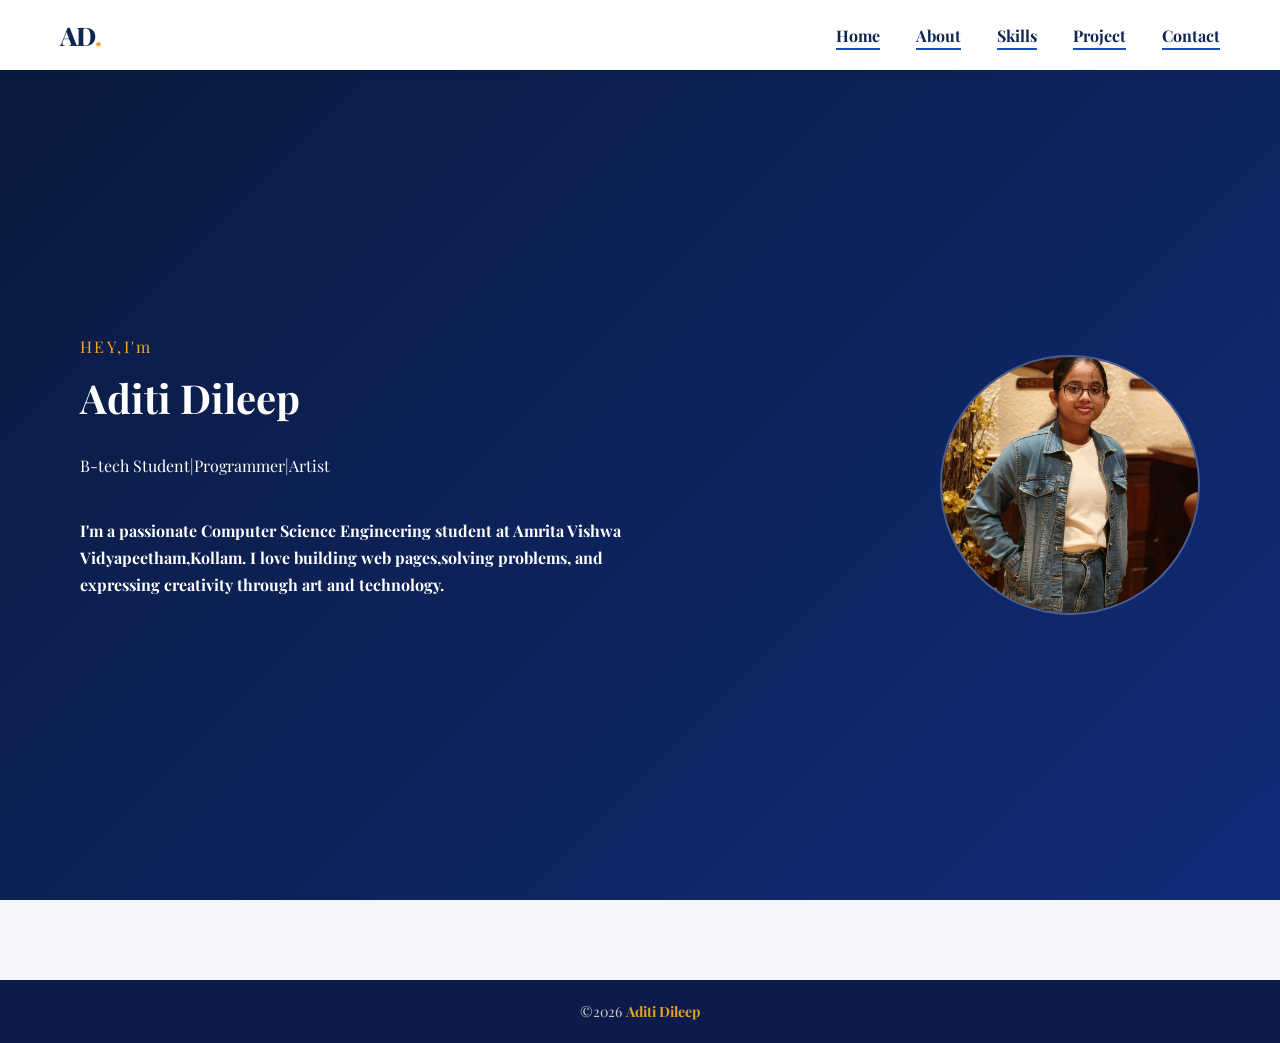
<file: index.html>
<!DOCTYPE html>
<html lang="en">
<head>
    <meta charset="UTF-8">
    <meta name="viewport" content="width=device-width, initial-scale=1.0">
    <title>Aditi Dileep| Home</title>
    <link rel="stylesheet" href="mystyle.css">
</head>
<body>

    <nav>
        <a href="index.html" class="logo">AD<span>.</span></a>
        <ul>
            <li><a href="index.html" class="active">Home</a></li>
            <li><a href="about.html" class="active">About</a></li>
            <li><a href="skills.html" class="active">Skills</a></li>
            <li><a href="projects.html" class="active">Project</a></li>
            <li><a href="contact.html" class="active">Contact</a></li>
        </ul>
    </nav>

    <section class="hero">

        <div class="hero-text">
            <p class="greeting">HEY,I'm</p>
            <h1>Aditi Dileep</h1><br>
            
            <p class="subtitle">B-tech Student|Programmer|Artist</p><br>

            <p class="description">
                <b>I'm a passionate Computer Science Engineering student at Amrita Vishwa
                Vidyapeetham,Kollam. I love building web pages,solving
                problems, and expressing creativity through art and technology.</b>
            </p>
        </div>

        <div class="hero-right">
            <div class="avatar-circle">
                <img src="aditidileep.jpeg" alt="Aditi Dileep">
            </div>
        </div>
    </section>

    <footer>
        <p>©2026 <span>Aditi Dileep</span></p>
    </footer>
    
</body>
</html>
</file>
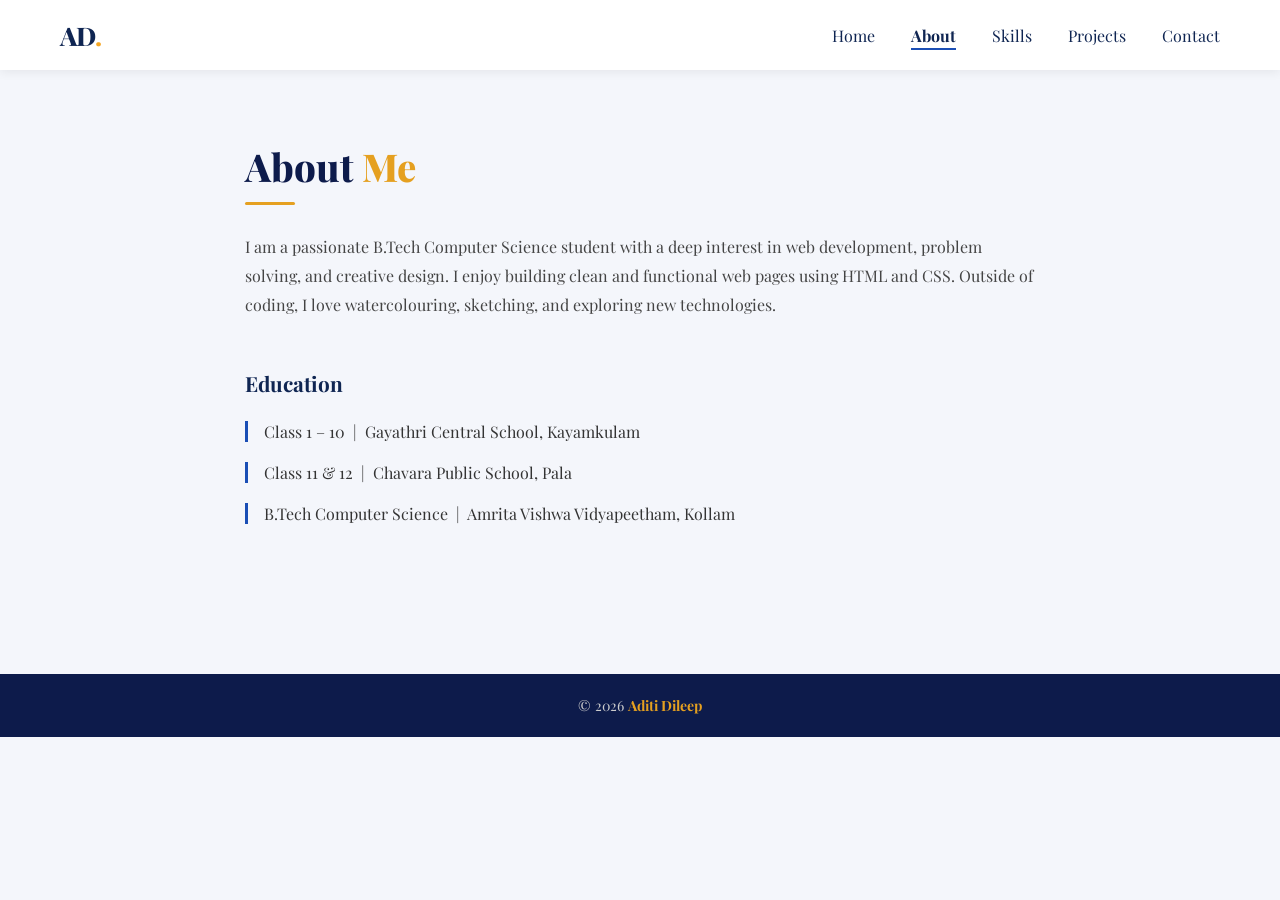
<file: about.html>
<!DOCTYPE html>
<html lang="en">
<head>
  <meta charset="UTF-8">
  <meta name="viewport" content="width=device-width, initial-scale=1.0">
  <title>Aditi Dileep | About</title>
  <link rel="stylesheet" href="mystyle.css">
</head>
<body>

<nav>
  <a href="index.html" class="logo">AD<span>.</span></a>
  <ul>
    <li><a href="index.html">Home</a></li>
    <li><a href="about.html" class="active">About</a></li>
    <li><a href="skills.html">Skills</a></li>
    <li><a href="projects.html">Projects</a></li>
    <li><a href="contact.html">Contact</a></li>
  </ul>
</nav>

<section class="about-section">
  <h2 class="about-heading">About <span>Me</span></h2>
  <div class="underline"></div>

  <p class="about-description">
    I am a passionate B.Tech Computer Science student with a deep interest in
    web development, problem solving, and creative design. I enjoy building
    clean and functional web pages using HTML and CSS. Outside of coding,
    I love watercolouring, sketching, and exploring new technologies.
  </p>

 
<h3 class="edu-heading">Education</h3>

<div class="edu-list">

  <div class="edu-item">
    <p class="edu-name">Class 1 – 10 &nbsp;|&nbsp; Gayathri Central School, Kayamkulam</p>
  </div>

  <div class="edu-item">
    <p class="edu-name">Class 11 &amp; 12 &nbsp;|&nbsp; Chavara Public School, Pala</p>
  </div>

  <div class="edu-item">
    <p class="edu-name">B.Tech Computer Science &nbsp;|&nbsp; Amrita Vishwa Vidyapeetham, Kollam</p>
  </div>

</div>

</section>

  <footer>
    <p>© 2026 <span>Aditi Dileep</span></p>
  </footer>

</body>
</html>
</file>
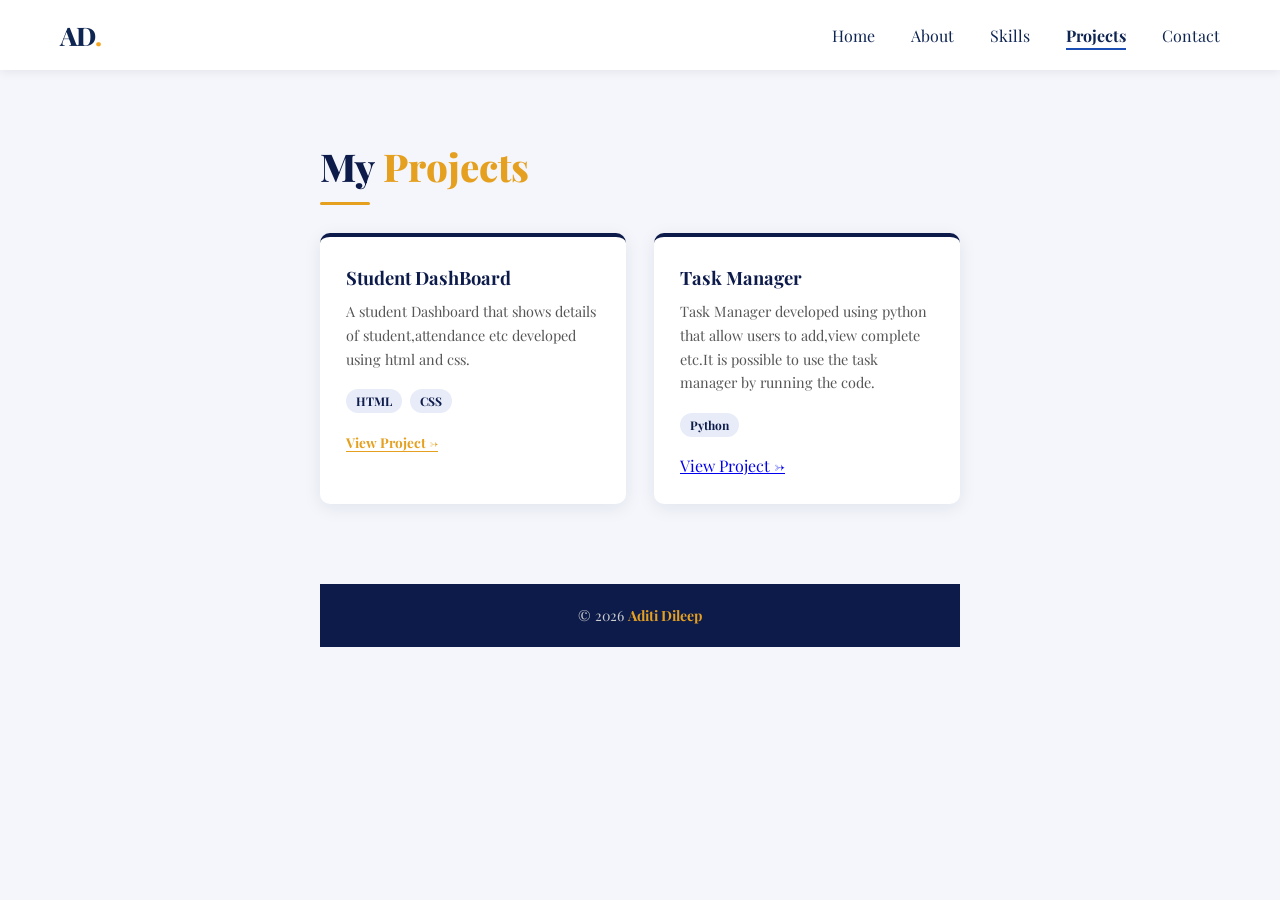
<file: projects.html>
<!DOCTYPE html>
<html lang="en">
<head>
  <meta charset="UTF-8" />
  <meta name="viewport" content="width=device-width, initial-scale=1.0"/>
  <title>Projects | Aditi Dileep</title>
  <link href="https://fonts.googleapis.com/css2?family=Playfair+Display:wght@700&family=Lato:wght@300;400;700&display=swap" rel="stylesheet"/>
  <link rel="stylesheet" href="mystyle.css"/>
</head>
<body>

  <nav>
    <div href="index.html" class="logo">AD<span>.</span></div>
    <ul>
      <li><a href="index.html">Home</a></li>
      <li><a href="about.html">About</a></li>
      <li><a href="skills.html">Skills</a></li>
      <li><a href="projects.html" class="active">Projects</a></li>
      <li><a href="contact.html">Contact</a></li>
    </ul>
  </nav>

  <div class="section">
    <h1 class="section-title">My <span>Projects</span></h1>
    <div class="underline"></div>

    <div class="projects-grid">

      <div class="card">
        <h3>Student DashBoard</h3>
        <p>A student Dashboard that shows details of student,attendance etc developed using html and css.</p>
        <div class="tags"><span class="tag">HTML</span><span class="tag">CSS</span></div>
        <a href="studentdash.html" class="card-link">View Project →</a>
      </div>

      <div class="card">
        <h3>Task Manager</h3>
        <p>Task Manager developed using python that allow users to add,view complete etc.It is possible to use the task manager by running the code.</p>
        <div class="tags"><span class="tag">Python</span></div>
        <a href="taskmanager.jpeg"card-link">View Project →</a>
        
      </div>
  </div>

  <footer>&copy; 2026 <span>Aditi Dileep</span></footer>

</body>
</html>
</file>
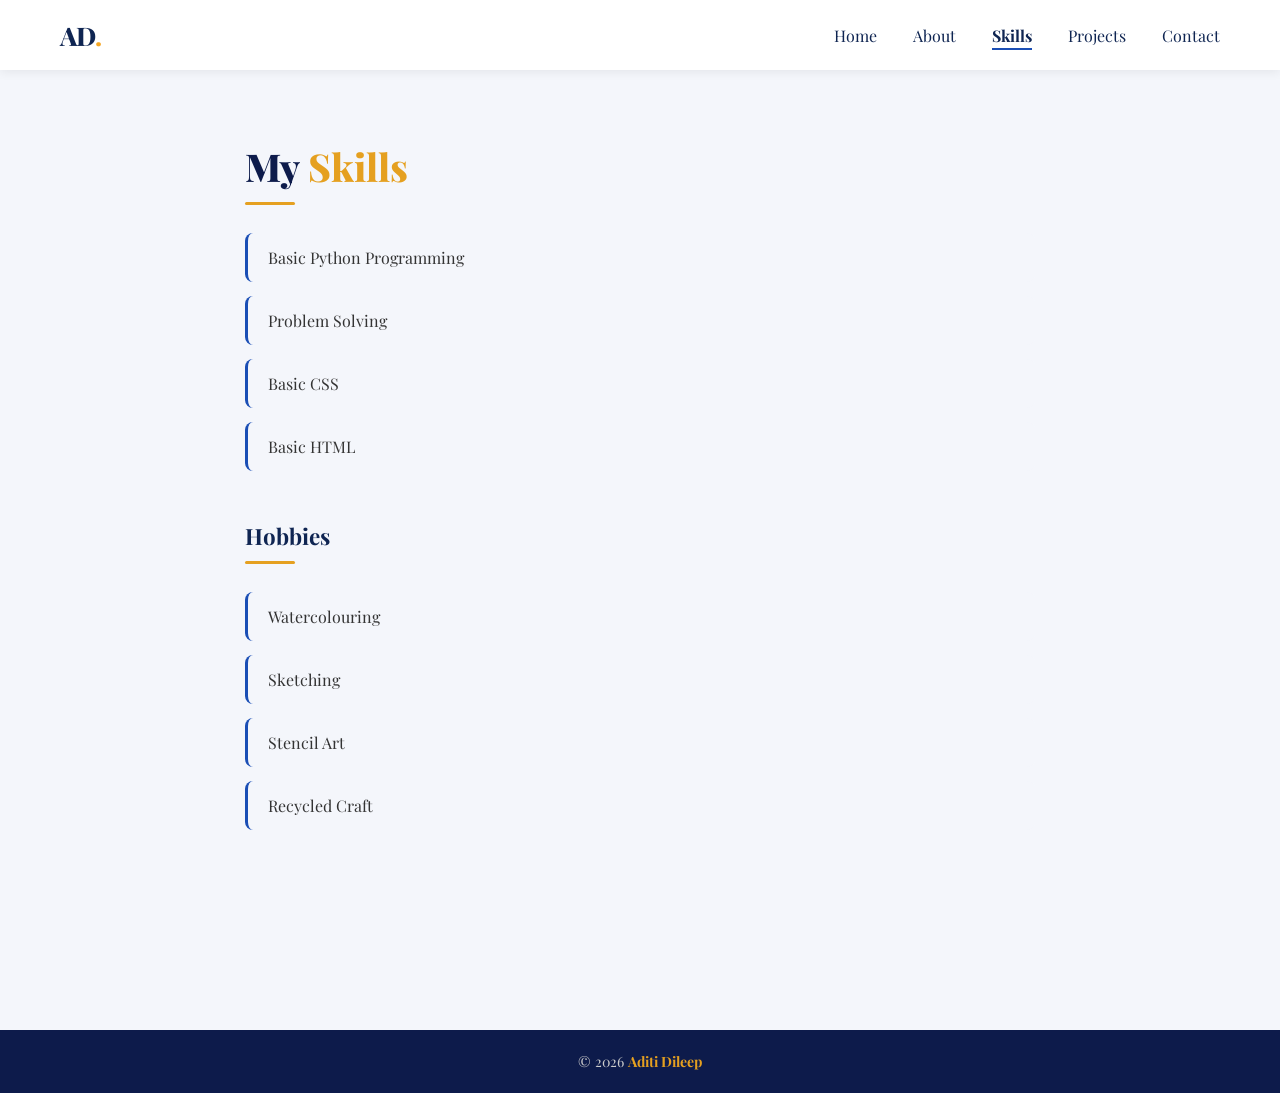
<file: skills.html>
<!DOCTYPE html>
<html lang="en">
<head>
  <meta charset="UTF-8" />
  <meta name="viewport" content="width=device-width, initial-scale=1.0"/>
  <title>Aditi Dileep | Skills</title>
  <link rel="stylesheet" href="mystyle.css" />
</head>
<body>
  <nav>
    <a href="index.html" class="logo">AD<span>.</span></a>
    <ul>
      <li><a href="index.html">Home</a></li>
      <li><a href="about.html">About</a></li>
      <li><a href="skills.html" class="active">Skills</a></li>
      <li><a href="projects.html">Projects</a></li>
      <li><a href="contact.html">Contact</a></li>
    </ul>
  </nav>
  <section class="skills-section">
    <h2 class="about-heading">My <span>Skills</span></h2>
    <div class="underline"></div>

    <ul class="skills-list">
      <li>Basic Python Programming</li>
      <li>Problem Solving</li>
      <li>Basic CSS</li>
      <li>Basic HTML</li>
    </ul>
    <h3 class="hobbies-heading">Hobbies</h3>
    <div class="underline"></div>

    <ul class="skills-list">
      <li>Watercolouring</li>
      <li>Sketching</li>
      <li>Stencil Art</li>
      <li>Recycled Craft</li>
    </ul>

  </section>
  <footer>
    <p>© 2026 <span>Aditi Dileep</span></p>
  </footer>

</body>
</html>
</file>
<file: mystyle.css>
@import url('https://fonts.googleapis.com/css2?family=Playfair+Display:wght@400;700;800&display=swap');
:root {
  --navy:#0d1b4b;
  --gold:#e5a020;
  --bg:#f0f2f7;
  --text:#fff;
}
*{margin:0;padding:0;box-sizing:border-box}
body{
  font-family:'Playfair Display',serif;
  background:#f4f6fb;
  color:#fff;
}
nav{
  display:flex;justify-content:space-between;align-items:center;
  padding:18px 60px;background:#fff;
  box-shadow:0 2px 10px rgba(0,0,0,.07);
  position:sticky;top:0;z-index:100;color:#333;
}
.logo{font-size:1.6rem;font-weight:800;color:#0f2552;text-decoration:none}
.logo span{color:#f5a623}
nav ul{list-style:none;display:flex;gap:36px}
nav ul a{text-decoration:none;color:#0f2552;font:500 .95rem inherit;transition:.3s;}
nav ul a:hover,
nav ul a.active{color:#0f2552;font-weight:700}
nav ul a.active{border-bottom:2px solid #1a4eb5;padding-bottom:2px}
.hero{
  background:linear-gradient(135deg,#0a1a3e,#112b78);min-height:calc(100vh - 70px);
  display:flex;justify-content:space-between;align-items:center;padding:80px;}
.hero-text{max-width:550px}
.greeting{color:#f5a623;font:700 .85rem;letter-spacing:.15rem;margin-bottom:14px}
.hero-text h1{font-size:2.5rem;font-weight:700;color:#fff;margin-bottom:10px}
.subtitle{color:#fff(255,255,255,.6);margin-bottom:20px}
.description{color:#fff(255,255,255,.75);line-height:1.7;margin-bottom:36px}
.hero-buttons{display:flex;gap:16px}
.avatar-circle{width:260px;height:260px;border-radius:50%;background:rgba(255,255,255,.08);
  border:2px solid rgba(255,255,255,.2);display:flex;align-items:center;justify-content:center;
  font-size:7rem;overflow:hidden;}
.avatar-circle img{width:100%;height:100%;object-fit:cover}
.location-badge{background:rgba(255,255,255,.1);color:rgba(255,255,255,.85);
  padding:8px 18px;border-radius:50px;font-size:.85rem;}
.section,.about-section,.skills-section{
  max-width:850px;margin:auto;padding:70px 30px;}
.section-title,.about-heading{
  font:800 2.4rem 'Playfair Display',serif;
  color:var(--navy);}
.section-title span,.about-heading span{color:var(--gold)}
.underline{
  width:50px;height:3px;background:var(--gold);
  border-radius:2px;margin:10px 0 28px;}
.about-description{color:#444;line-height:1.8;margin-bottom:50px}
.edu-heading{font:700 1.3rem 'Playfair Display',serif;color:#0f2552;margin-bottom:24px}
.edu-list{display:flex;flex-direction:column;gap:20px}
.edu-item{border-left:3px solid #1a4eb5;padding-left:16px}
.edu-name{color:#333}
.skills-list{list-style:none;display:flex;flex-direction:column;gap:14px;margin-bottom:50px;}
.skills-list li{
  font-size:1rem;color:#333;
  padding:14px 20px;
  border-left:3px solid #1a4eb5;
  background:#f4f6fb;border-radius:8px;}
.hobbies-heading{font-size:1.4rem;font-weight:700;color:#0f2552;margin-bottom:10px}
.projects-grid{
  display:grid;grid-template-columns:repeat(auto-fill,minmax(280px,1fr));gap:28px;}
.card{background:#fff;border-radius:10px;
  padding:28px 26px;box-shadow:0 4px 18px rgba(13,27,75,.08);
  border-top:4px solid var(--navy);transition:.25s;}
.card:hover{transform:translateY(-6px);box-shadow:0 10px 28px rgba(13,27,75,.14)}
.card-icon{font-size:2rem;margin-bottom:14px}
.card h3{font-size:1.15rem;color:var(--navy);margin-bottom:10px}
.card p{font-size:.9rem;color:#555;line-height:1.65;margin-bottom:18px}
.tags{display:flex;flex-wrap:wrap;gap:8px;margin-bottom:18px}
.tag{background:#e8ecf8;color:var(--navy);
  font-size:.75rem;padding:4px 10px;
  border-radius:20px;font-weight:700;}
.card-link{font-size:.85rem;color:var(--gold);
  font-weight:700;text-decoration:none;
  border-bottom:1.5px solid var(--gold);}
.card-link:hover{color:var(--navy);border-color:var(--navy)}
.section{max-width:700px}
.intro-text{font-size:1rem;color:#555;margin-bottom:40px;line-height:1.7}
.contact-list{display:flex;flex-direction:column;gap:20px}
.contact-item{
  display:flex;align-items:center;gap:20px;
  background:#fff;padding:20px 24px;border-radius:10px;
  box-shadow:0 4px 16px rgba(13,27,75,.07);
  border-left:4px solid var(--navy);
  text-decoration:none;color:inherit;
  transition:.2s;}
.contact-item:hover{transform:translateX(6px)}
.contact-icon{
  width:46px;height:46px;border-radius:50%;
  background:#e8ecf8;
  display:flex;align-items:center;justify-content:center;
  font-size:1.3rem;}
.contact-info label{
  font-size:.75rem;font-weight:700;
  color:var(--gold);letter-spacing:.08em;}
.contact-info span{font-size:.97rem;color:var(--navy);font-weight:600}
footer{
  background:var(--navy);
  color:#ccc;
  text-align:center;
  padding:22px;
  font-size:.88rem;
  margin-top:80px;}
footer span{color:var(--gold);font-weight:700}
</file>
